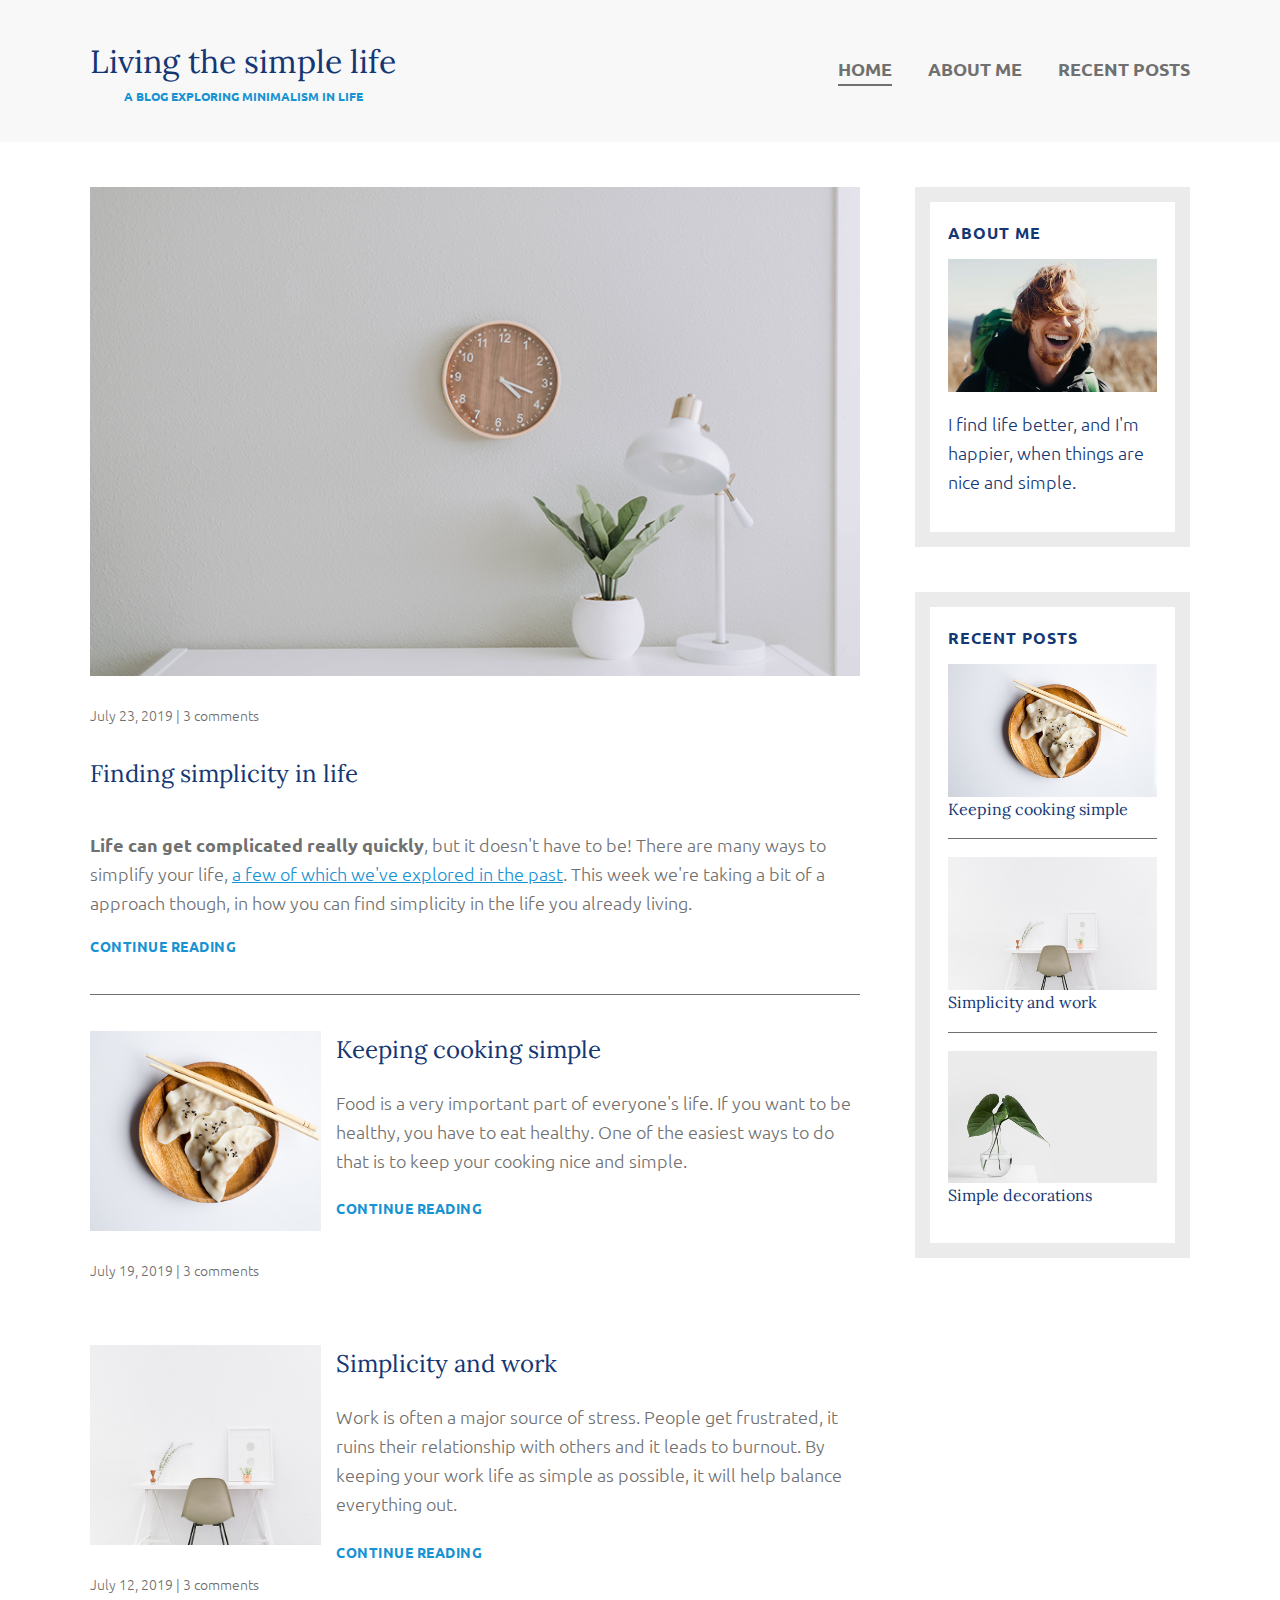
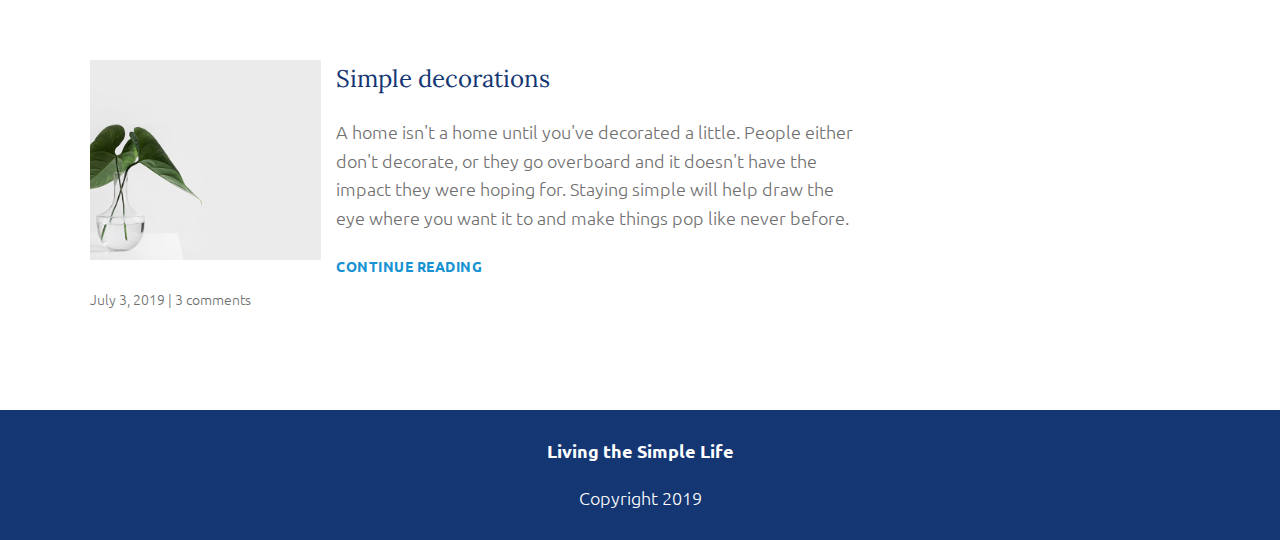
<file: index.html>
<!DOCTYPE html>
<html lang="en">
  <head>
    <meta charset="UTF-8" />
    <meta http-equiv="X-UA-Compatible" content="IE=edge" />
    <meta name="viewport" content="width=device-width, initial-scale=1.0" />
    <link rel="preconnect" href="https://fonts.googleapis.com" />
    <link rel="preconnect" href="https://fonts.gstatic.com" crossorigin />
    <link
      href="https://fonts.googleapis.com/css2?family=Lora&family=Ubuntu:wght@300;400;700&display=swap"
      rel="stylesheet"
    />
    <link rel="stylesheet" href="css/index.css" />
    <title>Living the simple life</title>
  </head>

  <body>
    <header>
      <div class="container container-flex">
        <div class="site-title">
          <h1>Living the simple life</h1>
          <p class="subtitle">A blog exploring minimalism in life</p>
        </div>
        <nav>
          <ul>
            <li><a href="index.html" class="current-page">Home</a></li>
            <li><a href="about-me.html">About me</a></li>
            <li><a href="recent-posts.html">Recent posts</a></li>
          </ul>
        </nav>
      </div>
    </header>

    <div class="container container-flex">
      <main role="main">
        <article class="article-featured">
          <h2 class="article-title">Finding simplicity in life</h2>
          <img
            src="img/life.jpg"
            alt="simple white desk on a white wall with a plant on the far right side"
            class="article-image"
          />
          <p class="article-info">July 23, 2019 | 3 comments</p>
          <p class="article-body">
            <strong>Life can get complicated really quickly</strong>, but it doesn't have to be!
            There are many ways to simplify your life,
            <a href="#">a few of which we've explored in the past</a>. This week we're taking a bit
            of a approach though, in how you can find simplicity in the life you already living.
          </p>
          <a href="#" class="article-read-more">continue reading</a>
        </article>

        <article class="article-recent">
          <div class="article-recent-main">
            <h2 class="article-title">Keeping cooking simple</h2>
            <p class="article-body">
              Food is a very important part of everyone's life. If you want to be healthy, you have
              to eat healthy. One of the easiest ways to do that is to keep your cooking nice and
              simple.
            </p>
            <a href="#" class="article-read-more">continue reading</a>
          </div>
          <div class="article-recent-secondary">
            <img
              src="img/food.jpg"
              alt="two dumplings on a wood plate with chopsticks"
              class="article-image"
            />
            <p class="article-info">July 19, 2019 | 3 comments</p>
          </div>
        </article>

        <article class="article-recent">
          <div class="article-recent-main">
            <h2 class="article-title">Simplicity and work</h2>
            <p class="article-body">
              Work is often a major source of stress. People get frustrated, it ruins their
              relationship with others and it leads to burnout. By keeping your work life as simple
              as possible, it will help balance everything out.
            </p>
            <a href="#" class="article-read-more">continue reading</a>
          </div>
          <div class="article-recent-secondary">
            <img
              src="img/work.jpg"
              alt="a chair white chair at a white desk on a white wall"
              class="article-image"
            />
            <p class="article-info">July 12, 2019 | 3 comments</p>
          </div>
        </article>

        <article class="article-recent">
          <div class="article-recent-main">
            <h2 class="article-title">Simple decorations</h2>
            <p class="article-body">
              A home isn't a home until you've decorated a little. People either don't decorate, or
              they go overboard and it doesn't have the impact they were hoping for. Staying simple
              will help draw the eye where you want it to and make things pop like never before.
            </p>
            <a href="#" class="article-read-more">continue reading</a>
          </div>
          <div class="article-recent-secondary">
            <img
              src="img/deco.jpg"
              alt="a green plant in a clear, round vase with water in it"
              class="article-image"
            />
            <p class="article-info">July 3, 2019 | 3 comments</p>
          </div>
        </article>
      </main>

      <aside class="sidebar">
        <div class="sidebar-widget">
          <h2 class="widget-title">ABOUT ME</h2>
          <img src="img/about-me.jpg" alt="john doe" class="widget-image" />
          <p class="widget-body">
            I find life better, and I'm happier, when things are nice and simple.
          </p>
        </div>

        <div class="sidebar-widget">
          <h2 class="widget-title">RECENT POSTS</h2>
          <div class="widget-recent-post">
            <h3 class="widget-recent-post-title">Keeping cooking simple</h3>
            <img
              src="img/food.jpg"
              alt="two dumplings on a wood plate with chopsticks"
              class="widget-image"
            />
          </div>
          <div class="widget-recent-post">
            <h3 class="widget-recent-post-title">Simplicity and work</h3>
            <img
              src="img/work.jpg"
              alt="a chair white chair at a white desk on a white wall"
              class="widget-image"
            />
          </div>
          <div class="widget-recent-post">
            <h3 class="widget-recent-post-title">Simple decorations</h3>
            <img
              src="img/deco.jpg"
              alt="a green plant in a clear, round vase with water in it"
              class="widget-image"
            />
          </div>
        </div>
      </aside>
    </div>

    <footer>
      <p><strong>Living the Simple Life</strong></p>
      <p>Copyright 2019</p>
    </footer>
  </body>
</html>
</file>
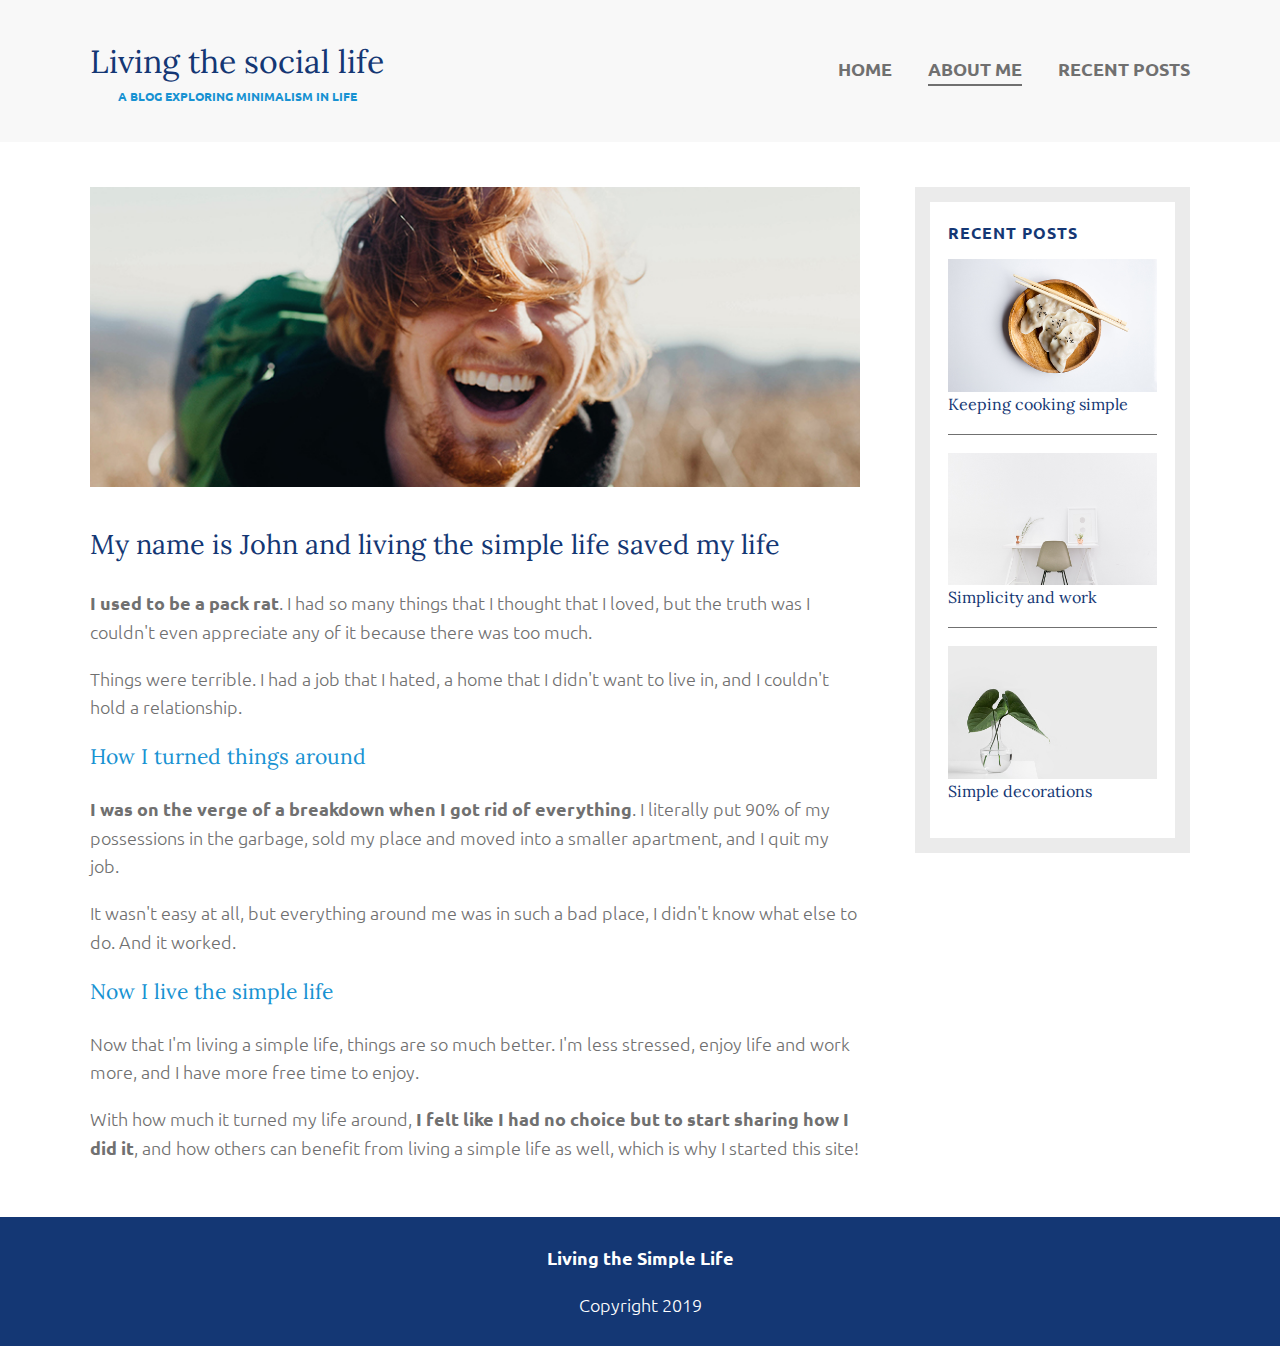
<file: about-me.html>
<!DOCTYPE html>
<html lang="en">
  <head>
    <meta charset="UTF-8" />
    <meta http-equiv="X-UA-Compatible" content="IE=edge" />
    <meta name="viewport" content="width=device-width, initial-scale=1.0" />
    <link rel="preconnect" href="https://fonts.googleapis.com" />
    <link rel="preconnect" href="https://fonts.gstatic.com" crossorigin />
    <link
      href="https://fonts.googleapis.com/css2?family=Lora&family=Ubuntu:wght@300;400;700&display=swap"
      rel="stylesheet"
    />
    <link rel="stylesheet" href="css/index.css" />
    <title>Living the simple life</title>
  </head>

  <body>
    <header>
      <div class="container container-flex">
        <div class="site-title">
          <h1>Living the social life</h1>
          <p class="subtitle">A blog exploring minimalism in life</p>
        </div>
        <nav>
          <ul>
            <li><a href="index.html">Home</a></li>
            <li><a href="about-me.html" class="current-page">About me</a></li>
            <li><a href="recent-posts.html">Recent posts</a></li>
          </ul>
        </nav>
      </div>
    </header>

    <div class="container container-flex">
      <main role="main">
        <img src="img/about-me.jpg" class="image-full" />
        <h2>My name is John and living the simple life saved my life</h2>

        <p>
          <strong>I used to be a pack rat</strong>. I had so many things that I thought that I
          loved, but the truth was I couldn't even appreciate any of it because there was too much.
        </p>
        <p>
          Things were terrible. I had a job that I hated, a home that I didn't want to live in, and
          I couldn't hold a relationship.
        </p>

        <h3>How I turned things around</h3>
        <p>
          <strong>I was on the verge of a breakdown when I got rid of everything</strong>. I
          literally put 90% of my possessions in the garbage, sold my place and moved into a smaller
          apartment, and I quit my job.
        </p>
        <p>
          It wasn't easy at all, but everything around me was in such a bad place, I didn't know
          what else to do. And it worked.
        </p>

        <h3>Now I live the simple life</h3>
        <p>
          Now that I'm living a simple life, things are so much better. I'm less stressed, enjoy
          life and work more, and I have more free time to enjoy.
        </p>
        <p>
          With how much it turned my life around,
          <strong>I felt like I had no choice but to start sharing how I did it</strong>, and how
          others can benefit from living a simple life as well, which is why I started this site!
        </p>
      </main>

      <aside class="sidebar">
        <div class="sidebar-widget">
          <h2 class="widget-title">RECENT POSTS</h2>
          <div class="widget-recent-post">
            <h3 class="widget-recent-post-title">Keeping cooking simple</h3>
            <img
              src="img/food.jpg"
              alt="two dumplings on a wood plate with chopsticks"
              class="widget-image"
            />
          </div>
          <div class="widget-recent-post">
            <h3 class="widget-recent-post-title">Simplicity and work</h3>
            <img
              src="img/work.jpg"
              alt="a chair white chair at a white desk on a white wall"
              class="widget-image"
            />
          </div>
          <div class="widget-recent-post">
            <h3 class="widget-recent-post-title">Simple decorations</h3>
            <img
              src="img/deco.jpg"
              alt="a green plant in a clear, round vase with water in it"
              class="widget-image"
            />
          </div>
        </div>
      </aside>
    </div>

    <footer>
      <p><strong>Living the Simple Life</strong></p>
      <p>Copyright 2019</p>
    </footer>
  </body>
</html>
</file>
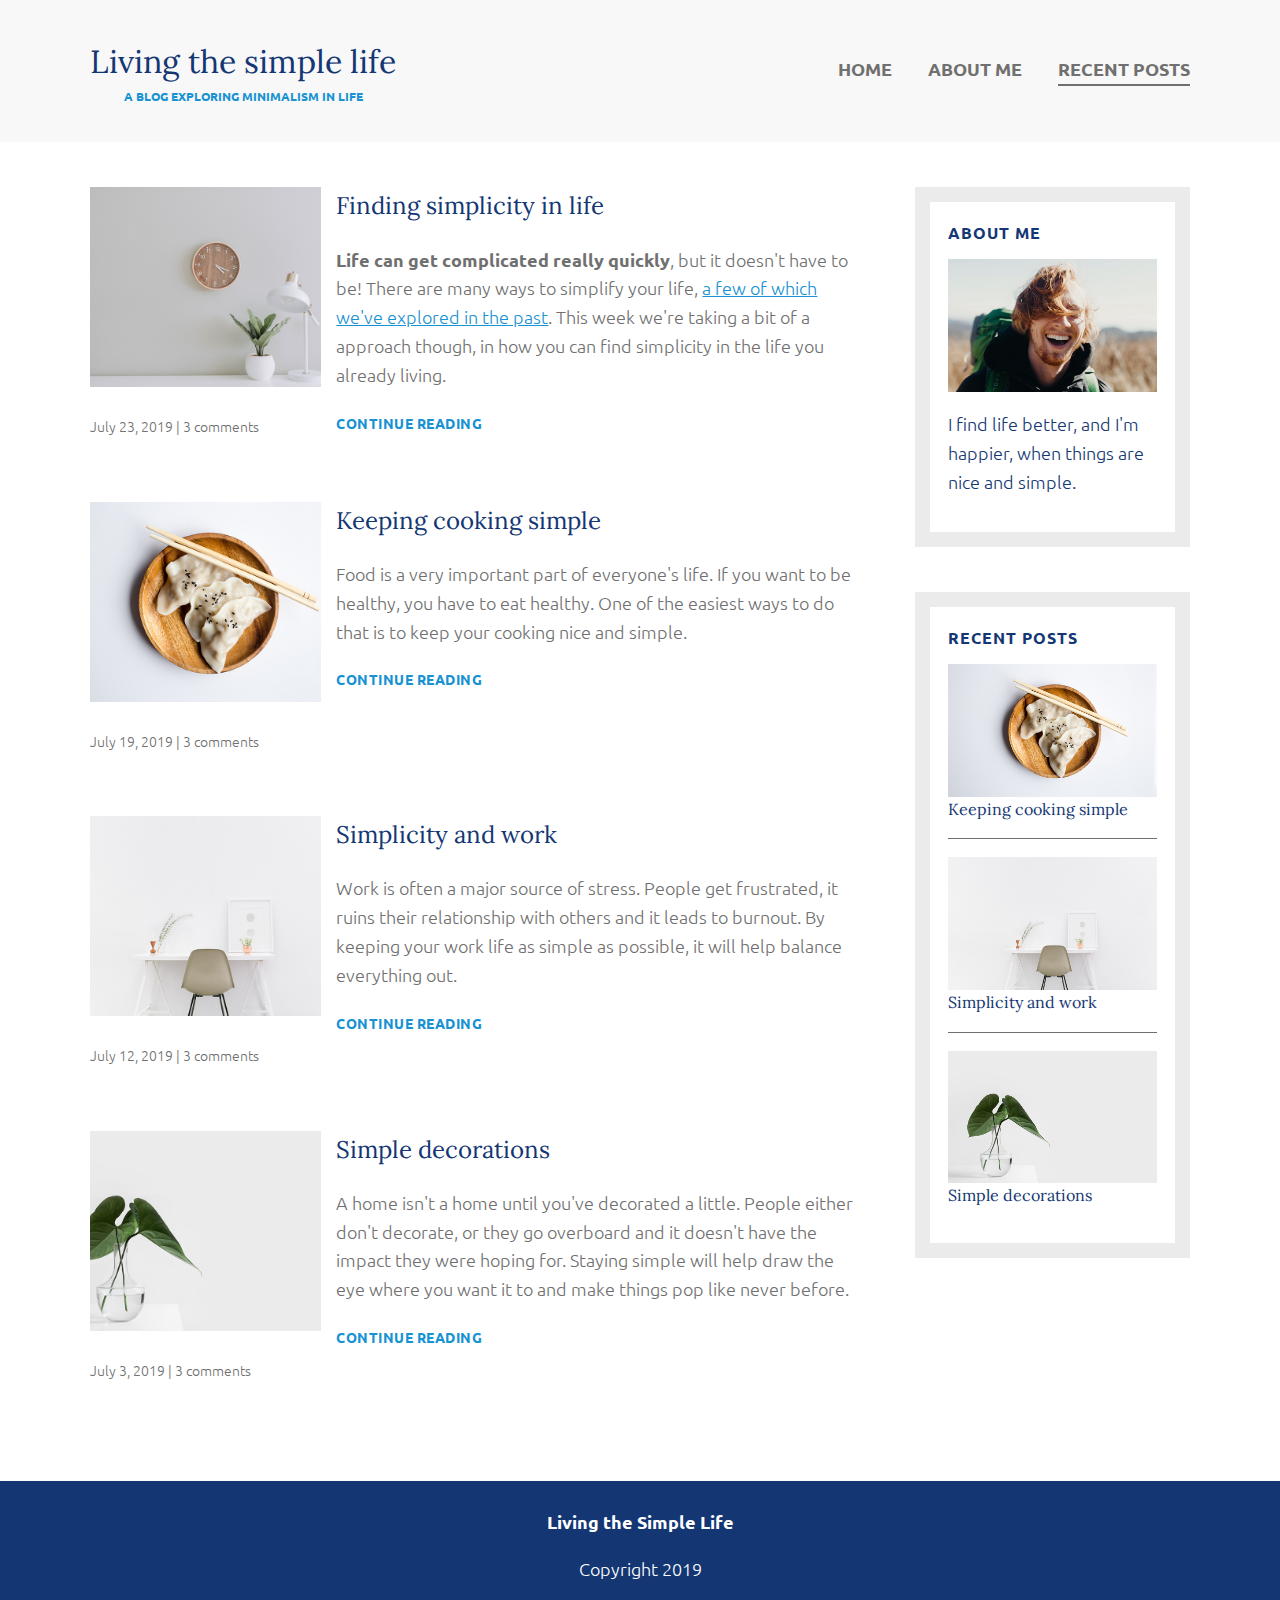
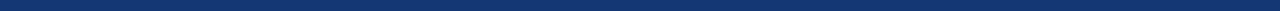
<file: recent-posts.html>
<!DOCTYPE html>
<html lang="en">
  <head>
    <meta charset="UTF-8" />
    <meta http-equiv="X-UA-Compatible" content="IE=edge" />
    <meta name="viewport" content="width=device-width, initial-scale=1.0" />
    <link rel="preconnect" href="https://fonts.googleapis.com" />
    <link rel="preconnect" href="https://fonts.gstatic.com" crossorigin />
    <link
      href="https://fonts.googleapis.com/css2?family=Lora&family=Ubuntu:wght@300;400;700&display=swap"
      rel="stylesheet"
    />
    <link rel="stylesheet" href="css/index.css" />
    <title>Living the simple life</title>
  </head>

  <body>
    <header>
      <div class="container container-flex">
        <div class="site-title">
          <h1>Living the simple life</h1>
          <p class="subtitle">A blog exploring minimalism in life</p>
        </div>
        <nav>
          <ul>
            <li><a href="index.html">Home</a></li>
            <li><a href="about-me.html">About me</a></li>
            <li><a href="recent-posts.html" class="current-page">Recent posts</a></li>
          </ul>
        </nav>
      </div>
    </header>

    <div class="container container-flex">
      <main role="main">
        <article class="article-recent">
          <div class="article-recent-main">
            <h2 class="article-title">Finding simplicity in life</h2>
            <p class="article-body">
              <strong>Life can get complicated really quickly</strong>, but it doesn't have to be!
              There are many ways to simplify your life,
              <a href="#">a few of which we've explored in the past</a>. This week we're taking a
              bit of a approach though, in how you can find simplicity in the life you already
              living.
            </p>
            <a href="#" class="article-read-more">continue reading</a>
          </div>
          <div class="article-recent-secondary">
            <img
              src="img/life.jpg"
              alt="simple white desk on a white wall with a plant on the far right side"
              class="article-image"
            />
            <p class="article-info">July 23, 2019 | 3 comments</p>
          </div>
        </article>

        <article class="article-recent">
          <div class="article-recent-main">
            <h2 class="article-title">Keeping cooking simple</h2>
            <p class="article-body">
              Food is a very important part of everyone's life. If you want to be healthy, you have
              to eat healthy. One of the easiest ways to do that is to keep your cooking nice and
              simple.
            </p>
            <a href="#" class="article-read-more">continue reading</a>
          </div>
          <div class="article-recent-secondary">
            <img
              src="img/food.jpg"
              alt="two dumplings on a wood plate with chopsticks"
              class="article-image"
            />
            <p class="article-info">July 19, 2019 | 3 comments</p>
          </div>
        </article>

        <article class="article-recent">
          <div class="article-recent-main">
            <h2 class="article-title">Simplicity and work</h2>
            <p class="article-body">
              Work is often a major source of stress. People get frustrated, it ruins their
              relationship with others and it leads to burnout. By keeping your work life as simple
              as possible, it will help balance everything out.
            </p>
            <a href="#" class="article-read-more">continue reading</a>
          </div>
          <div class="article-recent-secondary">
            <img
              src="img/work.jpg"
              alt="a chair white chair at a white desk on a white wall"
              class="article-image"
            />
            <p class="article-info">July 12, 2019 | 3 comments</p>
          </div>
        </article>

        <article class="article-recent">
          <div class="article-recent-main">
            <h2 class="article-title">Simple decorations</h2>
            <p class="article-body">
              A home isn't a home until you've decorated a little. People either don't decorate, or
              they go overboard and it doesn't have the impact they were hoping for. Staying simple
              will help draw the eye where you want it to and make things pop like never before.
            </p>
            <a href="#" class="article-read-more">continue reading</a>
          </div>
          <div class="article-recent-secondary">
            <img
              src="img/deco.jpg"
              alt="a green plant in a clear, round vase with water in it"
              class="article-image"
            />
            <p class="article-info">July 3, 2019 | 3 comments</p>
          </div>
        </article>
      </main>

      <aside class="sidebar">
        <div class="sidebar-widget">
          <h2 class="widget-title">ABOUT ME</h2>
          <img src="img/about-me.jpg" alt="john doe" class="widget-image" />
          <p class="widget-body">
            I find life better, and I'm happier, when things are nice and simple.
          </p>
        </div>

        <div class="sidebar-widget">
          <h2 class="widget-title">RECENT POSTS</h2>
          <div class="widget-recent-post">
            <h3 class="widget-recent-post-title">Keeping cooking simple</h3>
            <img
              src="img/food.jpg"
              alt="two dumplings on a wood plate with chopsticks"
              class="widget-image"
            />
          </div>
          <div class="widget-recent-post">
            <h3 class="widget-recent-post-title">Simplicity and work</h3>
            <img
              src="img/work.jpg"
              alt="a chair white chair at a white desk on a white wall"
              class="widget-image"
            />
          </div>
          <div class="widget-recent-post">
            <h3 class="widget-recent-post-title">Simple decorations</h3>
            <img
              src="img/deco.jpg"
              alt="a green plant in a clear, round vase with water in it"
              class="widget-image"
            />
          </div>
        </div>
      </aside>
    </div>

    <footer>
      <p><strong>Living the Simple Life</strong></p>
      <p>Copyright 2019</p>
    </footer>
  </body>
</html>
</file>
<file: css/index.css>
/*  Fonts
font-family: 'Lora', serif;
font-family: 'Ubuntu', sans-serif;
*/

body {
  margin: 0;
  font-family: "Ubuntu", sans-serif;
  font-size: 1.125rem;
  font-weight: 300;
  color: #707070;
  line-height: 1.6;
}

img {
  max-width: 100%;
  display: block;
}

.image-full {
  max-height: 300px;
  width: 100%;
  object-fit: cover;
  margin-bottom: 2em;
}

/* ==== Typography ==== */

h1,
h2,
h3 {
  font-family: "Lora", serif;
  font-weight: 400;
  color: #143774;
  margin-top: 0;
}

h1 {
  color: #143774;
  font-size: 2rem;
  margin: 0;
}

h3 {
  color: #1792d2;
}

strong {
  font-weight: 700;
}

a {
  color: #1792d2;
}

a:hover,
a:focus {
  color: #143774;
}

.subtitle {
  font-weight: 700;
  color: #1792d2;
  font-size: 0.75rem;
  margin: 0;
  text-transform: uppercase;
}

.article-title {
  font-size: 1.5rem;
}

.article-read-more,
.article-info {
  font-size: 0.875rem;
}

.article-read-more {
  color: #1792d2;
  text-decoration: none;
  font-weight: 700;
  text-transform: uppercase;
  letter-spacing: 0.5px;
}

.article-read-more:hover,
.article-read-more:focus {
  color: #143774;
  text-decoration: underline;
}

.article-info {
  margin: 2em 0;
}

.widget-title,
.widget-recent-post-title {
  font-size: 1rem;
}

.widget-title {
  font-family: "Ubuntu", sans-serif;
  font-weight: 700;
  letter-spacing: 1px;
}

.widget-recent-post-title {
  color: #143774;
}

/* ==== Layout ==== */

.container {
  width: 90%;
  max-width: 1100px;
  margin: 0 auto;
}

.container-flex {
  display: flex;
  flex-direction: column;
  justify-content: space-between;
}

main {
  margin-bottom: 2em;
}

header {
  background: #f8f8f8;
  padding: 2em 0;
  text-align: center;
  margin-bottom: 2.5em;
}

footer {
  background-color: #143774;
  color: #fff;
  text-align: center;
  padding: 0.5em;
}

/* ==== Layout Media Queries ==== */
@media (min-width: 675px) {
  .container-flex {
    flex-direction: row;
  }

  main {
    width: 70%;
  }

  aside {
    width: 25%;
    min-width: 200px;
    margin-left: 1em;
  }
}

/* ==== Navigation ==== */

nav ul {
  list-style: none;
  padding: 0;
  display: flex;
  justify-content: center;
}

nav li {
  margin-left: 2em;
}

nav a {
  text-decoration: none;
  color: #707070;
  font-weight: 700;
  padding: 0.25em 0;
  text-transform: uppercase;
}

nav a:hover,
nav a:focus {
  color: #1792d2;
}

.current-page {
  border-bottom: 2px solid #707070;
}

.current-page:hover {
  color: #707070;
}

/* ==== Navigation Media Queries==== */

@media (max-width: 675px) {
  nav ul {
    flex-direction: column;
  }

  nav li {
    margin: 0.5em 0;
  }
}

/* ==== Articles ==== */

.article-featured {
  border-bottom: 1px solid #707070;
  padding-bottom: 2em;
  margin-bottom: 2em;
}

.article-recent {
  display: flex;
  flex-direction: column;
  margin-bottom: 2em;
}
/* switching the order of the columns */
.article-recent-main {
  order: 2;
}

.article-recent-secondary {
  order: 1;
}

@media (min-width: 675px) {
  .article-recent {
    flex-direction: row;
    justify-content: space-between;
  }

  .article-recent-main {
    width: 68%;
  }

  .article-recent-secondary {
    width: 30%;
  }

  .article-featured {
    display: flex;
    flex-direction: column;
  }
  .article-image {
    order: -2;
    width: 100%;
    min-height: 200px;
    object-fit: cover;
  }

  .article-info {
    order: -1;
  }
}

/* ==== Widgets ==== */

.sidebar-widget {
  color: #143774;
  border: 15px solid #ebebeb;
  margin-bottom: 2.5em;
  padding: 1em;
}

.widget-recent-post {
  display: flex;
  flex-direction: column-reverse;
  border-bottom: 1px solid #707070;
  margin-bottom: 1em;
}

.widget-recent-post:last-child {
  border-bottom: none;
  margin-bottom: 0;
}
</file>
